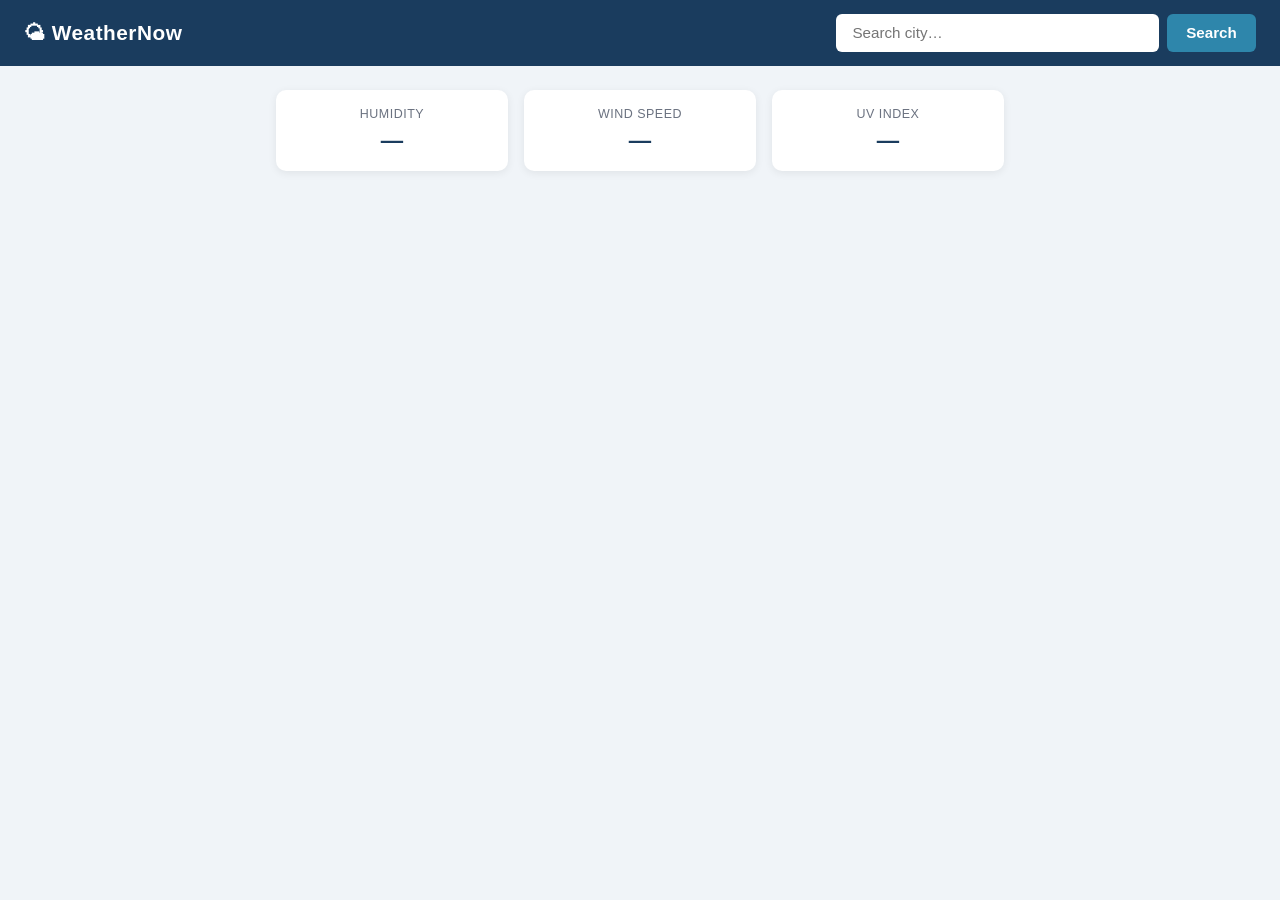
<file: index.html>
<!DOCTYPE html>
<html lang="en">
<head>
  <meta charset="UTF-8" />
  <meta name="viewport" content="width=device-width, initial-scale=1.0" />
  <title>Weather App</title>
  <link rel="stylesheet" href="styles.css" />
</head>
<body>

  <!-- ===== TOP NAVIGATION BAR ===== -->
  <header class="navbar">
    <h1 class="navbar__title">🌤 WeatherNow</h1>
    <div class="navbar__search">
      <input
        type="text"
        id="cityInput"
        class="search__input"
        placeholder="Search city…"
        aria-label="City name"
      />
      <button id="searchBtn" class="search__btn" onclick="handleSearch()">Search</button>
    </div>
  </header>

  <main>

    <!-- ===== ERROR MESSAGE AREA ===== -->
    <div id="errorMsg" class="error-msg" role="alert" aria-live="polite" hidden></div>

    <!-- ===== LOADING INDICATOR ===== -->
    <div id="loadingMsg" class="loading-msg" hidden>Loading…</div>

    <!-- ===== HERO — current weather ===== -->
    <section id="heroSection" class="hero" hidden>
      <div class="hero__icon" id="weatherIcon">☀️</div>
      <h2 class="hero__city" id="cityName">—</h2>
      <p class="hero__country" id="countryName">—</p>
      <p class="hero__temp" id="temperature">—</p>
      <p class="hero__desc" id="weatherDesc">—</p>
    </section>

    <!-- ===== STATS ROW — humidity / wind / UV ===== -->
    <section id="statsSection" class="stats" hidden>
      <div class="stats__card">
        <p class="stats__label">Humidity</p>
        <p class="stats__value" id="humidity">—</p>
      </div>
      <div class="stats__card">
        <p class="stats__label">Wind Speed</p>
        <p class="stats__value" id="windSpeed">—</p>
      </div>
      <div class="stats__card">
        <p class="stats__label">UV Index</p>
        <p class="stats__value" id="uvIndex">—</p>
      </div>
    </section>

    <!-- ===== 5-DAY FORECAST ===== -->
    <section id="forecastSection" class="forecast" hidden>
      <h3 class="forecast__heading">5-Day Forecast</h3>
      <div class="forecast__grid" id="forecastGrid">
        <!-- Forecast cards injected by JS -->
      </div>
    </section>

    <!-- ===== BONUS: SEARCH HISTORY ===== -->
    <section id="historySection" class="history" hidden>
      <p class="history__label">Recent searches:</p>
      <div class="history__chips" id="historyChips"></div>
    </section>

  </main>

  <script src="script.js"></script>
</body>
</html>
</file>
<file: styles.css>
/* ============================================================
   styles.css — WeatherNow
   Colour tokens:
     Navy  #1A3C5E  — header / navbar
     Teal  #2E86AB  — hero section
     White #FFFFFF  — forecast / stats background
   ============================================================ */

/* ---------- Reset & base ---------- */
*, *::before, *::after {
  box-sizing: border-box;
  margin: 0;
  padding: 0;
}

body {
  font-family: Arial, Helvetica, sans-serif;
  background: #f0f4f8;
  color: #1a1a2e;
  min-height: 100vh;
}

/* ---------- Navbar ---------- */
.navbar {
  background: #1A3C5E;
  padding: 0.85rem 1.5rem;
  display: flex;
  align-items: center;
  justify-content: space-between;
  flex-wrap: wrap;
  gap: 0.75rem;
}

.navbar__title {
  color: #ffffff;
  font-size: 1.3rem;
  font-weight: 700;
  letter-spacing: 0.5px;
}

.navbar__search {
  display: flex;
  gap: 0.5rem;
  flex: 1;
  justify-content: flex-end;
  max-width: 420px;
}

.search__input {
  flex: 1;
  padding: 0.55rem 0.9rem;
  border: 2px solid transparent;
  border-radius: 6px;
  font-size: 0.95rem;
  outline: none;
  transition: border-color 0.2s ease;
}

.search__input:focus {
  border-color: #2E86AB;
}

.search__btn {
  padding: 0.55rem 1.2rem;
  background: #2E86AB;
  color: #fff;
  border: none;
  border-radius: 6px;
  font-size: 0.95rem;
  font-weight: 600;
  cursor: pointer;
  transition: all 0.2s ease;
}

.search__btn:hover {
  background: #1f6488;
  transform: translateY(-1px);
  box-shadow: 0 4px 10px rgba(0,0,0,0.2);
}

/* ---------- Page layout wrapper ---------- */
main {
  max-width: 760px;
  margin: 0 auto;
  padding: 1.5rem 1rem 3rem;
}

/* ---------- Error message ---------- */
.error-msg {
  background: #ffe3e3;
  color: #c0392b;
  border: 1px solid #f5c6c6;
  border-radius: 8px;
  padding: 0.85rem 1.1rem;
  margin-bottom: 1rem;
  font-weight: 500;
  text-align: center;
}

/* ---------- Loading indicator ---------- */
.loading-msg {
  text-align: center;
  color: #2E86AB;
  font-size: 1.1rem;
  font-weight: 600;
  padding: 2rem 0;
  letter-spacing: 1px;
  animation: pulse 1.2s ease-in-out infinite;
}

@keyframes pulse {
  0%, 100% { opacity: 1; }
  50%       { opacity: 0.4; }
}

/* ---------- Hero section ---------- */
.hero {
  background: #2E86AB;
  color: #ffffff;
  border-radius: 14px;
  padding: 2.5rem 1.5rem 2rem;
  text-align: center;
  margin-bottom: 1rem;
  box-shadow: 0 6px 20px rgba(46, 134, 171, 0.3);
}

.hero__icon {
  font-size: 4.5rem;
  margin-bottom: 0.4rem;
  /* BONUS: animated weather icon (spin for clear sky is applied via JS class) */
  display: inline-block;
}

/* Spin animation applied to .hero__icon.spin by JS for clear sky */
.hero__icon.spin {
  animation: spin-sun 8s linear infinite;
}

@keyframes spin-sun {
  from { transform: rotate(0deg); }
  to   { transform: rotate(360deg); }
}

/* Bounce animation applied to .hero__icon.bounce by JS for rain */
.hero__icon.bounce {
  animation: bounce-rain 1s ease-in-out infinite alternate;
}

@keyframes bounce-rain {
  from { transform: translateY(0); }
  to   { transform: translateY(-8px); }
}

.hero__city {
  font-size: 2rem;
  font-weight: 700;
  margin-bottom: 0.1rem;
}

.hero__country {
  font-size: 1rem;
  opacity: 0.85;
  margin-bottom: 0.6rem;
}

.hero__temp {
  font-size: 3.2rem;
  font-weight: 700;
  line-height: 1.1;
}

.hero__desc {
  font-size: 1.1rem;
  margin-top: 0.35rem;
  opacity: 0.9;
}

/* BONUS: °C / °F toggle button */
.unit-toggle {
  display: inline-block;
  margin-top: 0.9rem;
  padding: 0.35rem 0.9rem;
  background: rgba(255,255,255,0.2);
  color: #fff;
  border: 1px solid rgba(255,255,255,0.5);
  border-radius: 20px;
  font-size: 0.85rem;
  font-weight: 600;
  cursor: pointer;
  transition: all 0.2s ease;
}

.unit-toggle:hover {
  background: rgba(255,255,255,0.35);
}

/* ---------- Stats row ---------- */
.stats {
  display: grid;
  grid-template-columns: repeat(3, 1fr);
  gap: 1rem;
  margin-bottom: 1rem;
}

.stats__card {
  background: #ffffff;
  border-radius: 10px;
  padding: 1.1rem 0.75rem;
  text-align: center;
  box-shadow: 0 2px 8px rgba(0,0,0,0.07);
}

.stats__label {
  font-size: 0.78rem;
  color: #6b7280;
  text-transform: uppercase;
  letter-spacing: 0.5px;
  margin-bottom: 0.4rem;
}

.stats__value {
  font-size: 1.4rem;
  font-weight: 700;
  color: #1A3C5E;
}

/* ---------- Forecast section ---------- */
.forecast {
  background: #ffffff;
  border-radius: 14px;
  padding: 1.5rem 1.2rem;
  box-shadow: 0 2px 8px rgba(0,0,0,0.07);
  margin-bottom: 1rem;
}

.forecast__heading {
  font-size: 0.85rem;
  text-transform: uppercase;
  letter-spacing: 0.8px;
  color: #6b7280;
  margin-bottom: 1rem;
}

.forecast__grid {
  display: grid;
  grid-template-columns: repeat(5, 1fr);
  gap: 0.5rem;
}

.forecast__card {
  text-align: center;
  padding: 0.75rem 0.4rem;
  border-radius: 8px;
  transition: all 0.2s ease;
  cursor: default;
}

.forecast__card:hover {
  background: #f0f7fb;
  transform: translateY(-2px);
  box-shadow: 0 4px 10px rgba(46, 134, 171, 0.15);
}

.forecast__day {
  font-size: 0.78rem;
  font-weight: 600;
  color: #6b7280;
  text-transform: uppercase;
  margin-bottom: 0.3rem;
}

.forecast__icon {
  font-size: 1.8rem;
  margin-bottom: 0.3rem;
}

.forecast__high {
  font-size: 0.95rem;
  font-weight: 700;
  color: #1A3C5E;
}

.forecast__low {
  font-size: 0.82rem;
  color: #9ca3af;
}

/* ---------- BONUS: search history chips ---------- */
.history {
  margin-top: 0.5rem;
}

.history__label {
  font-size: 0.78rem;
  color: #6b7280;
  margin-bottom: 0.5rem;
  text-transform: uppercase;
  letter-spacing: 0.5px;
}

.history__chips {
  display: flex;
  flex-wrap: wrap;
  gap: 0.5rem;
}

.history__chip {
  background: #fff;
  border: 1px solid #d1d5db;
  color: #1A3C5E;
  padding: 0.35rem 0.85rem;
  border-radius: 20px;
  font-size: 0.85rem;
  cursor: pointer;
  transition: all 0.2s ease;
}

.history__chip:hover {
  background: #2E86AB;
  color: #fff;
  border-color: #2E86AB;
}

/* ---------- Responsive — ≤480px ---------- */
@media (max-width: 480px) {
  .navbar {
    flex-direction: column;
    align-items: flex-start;
  }

  .navbar__search {
    width: 100%;
    max-width: 100%;
    justify-content: flex-start;
  }

  .hero__temp {
    font-size: 2.5rem;
  }

  .stats {
    grid-template-columns: 1fr;
  }

  .forecast__grid {
    grid-template-columns: repeat(3, 1fr);
  }
}
</file>
